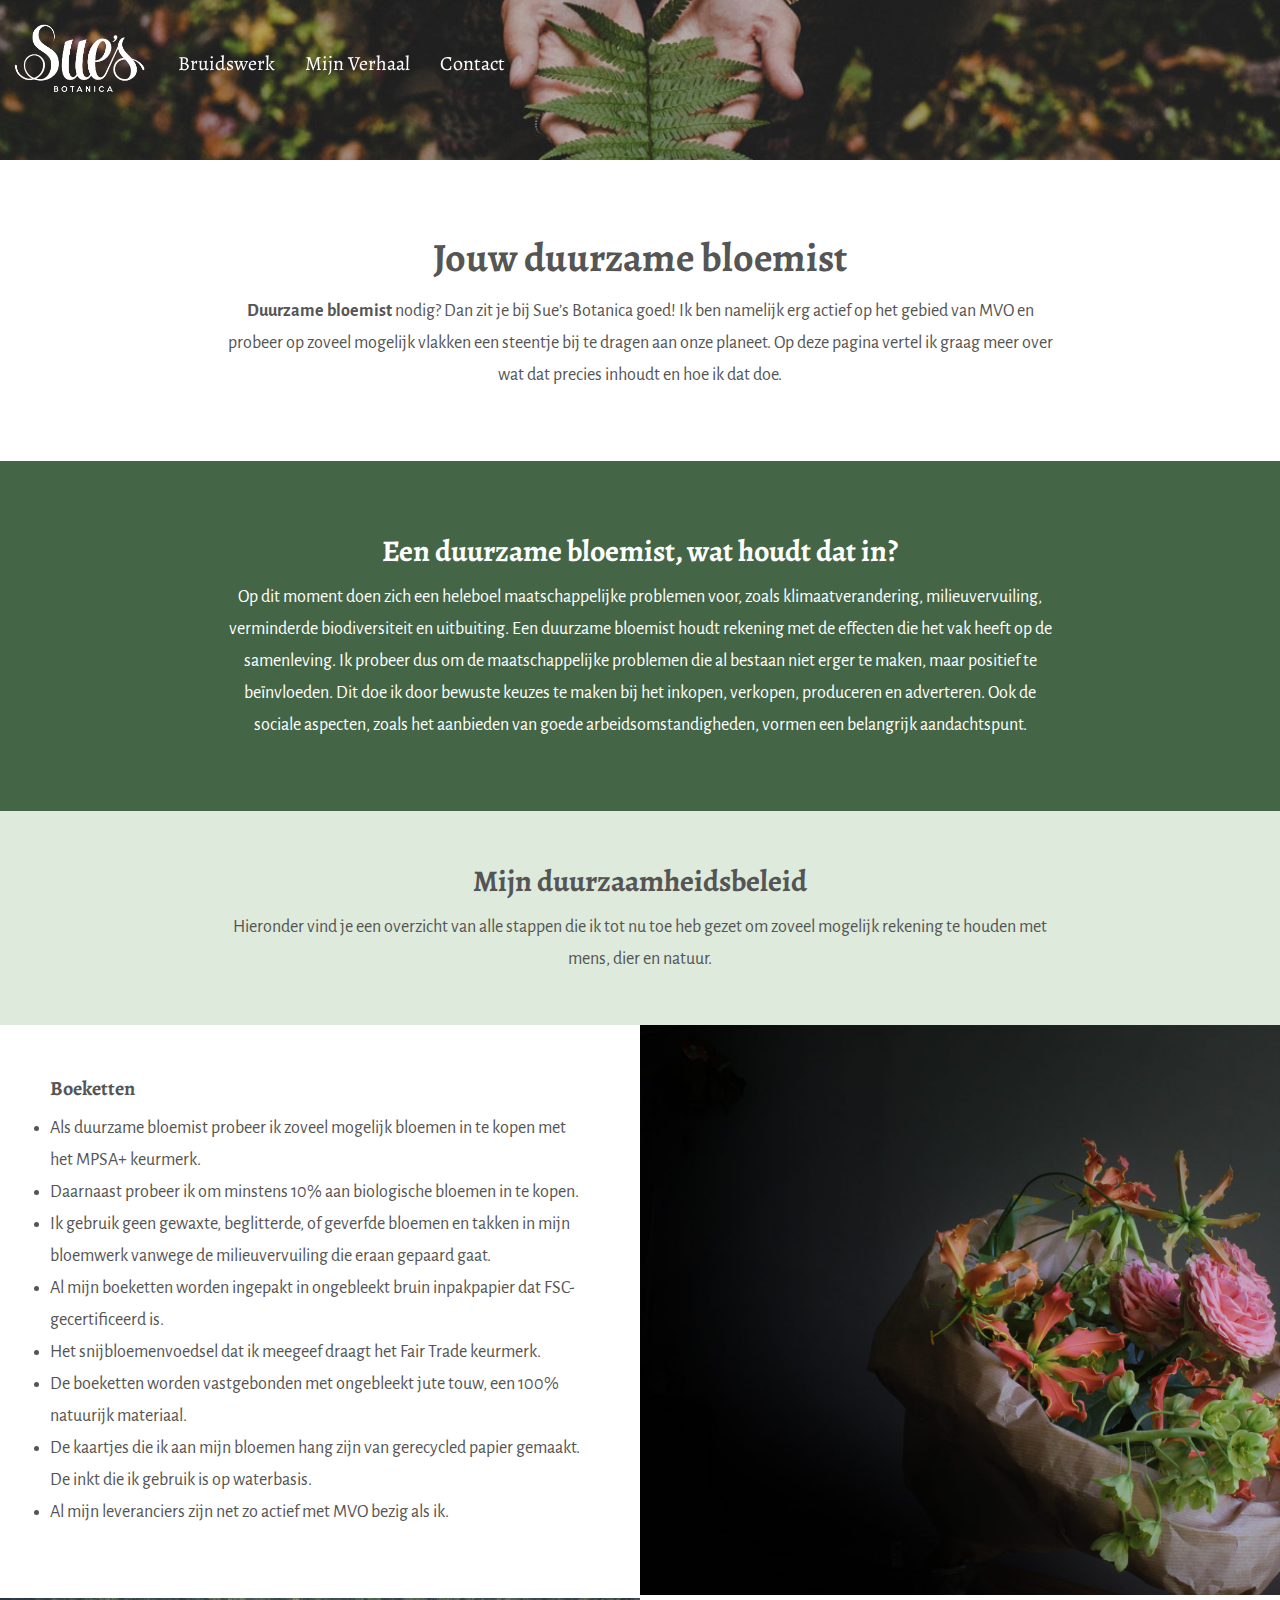
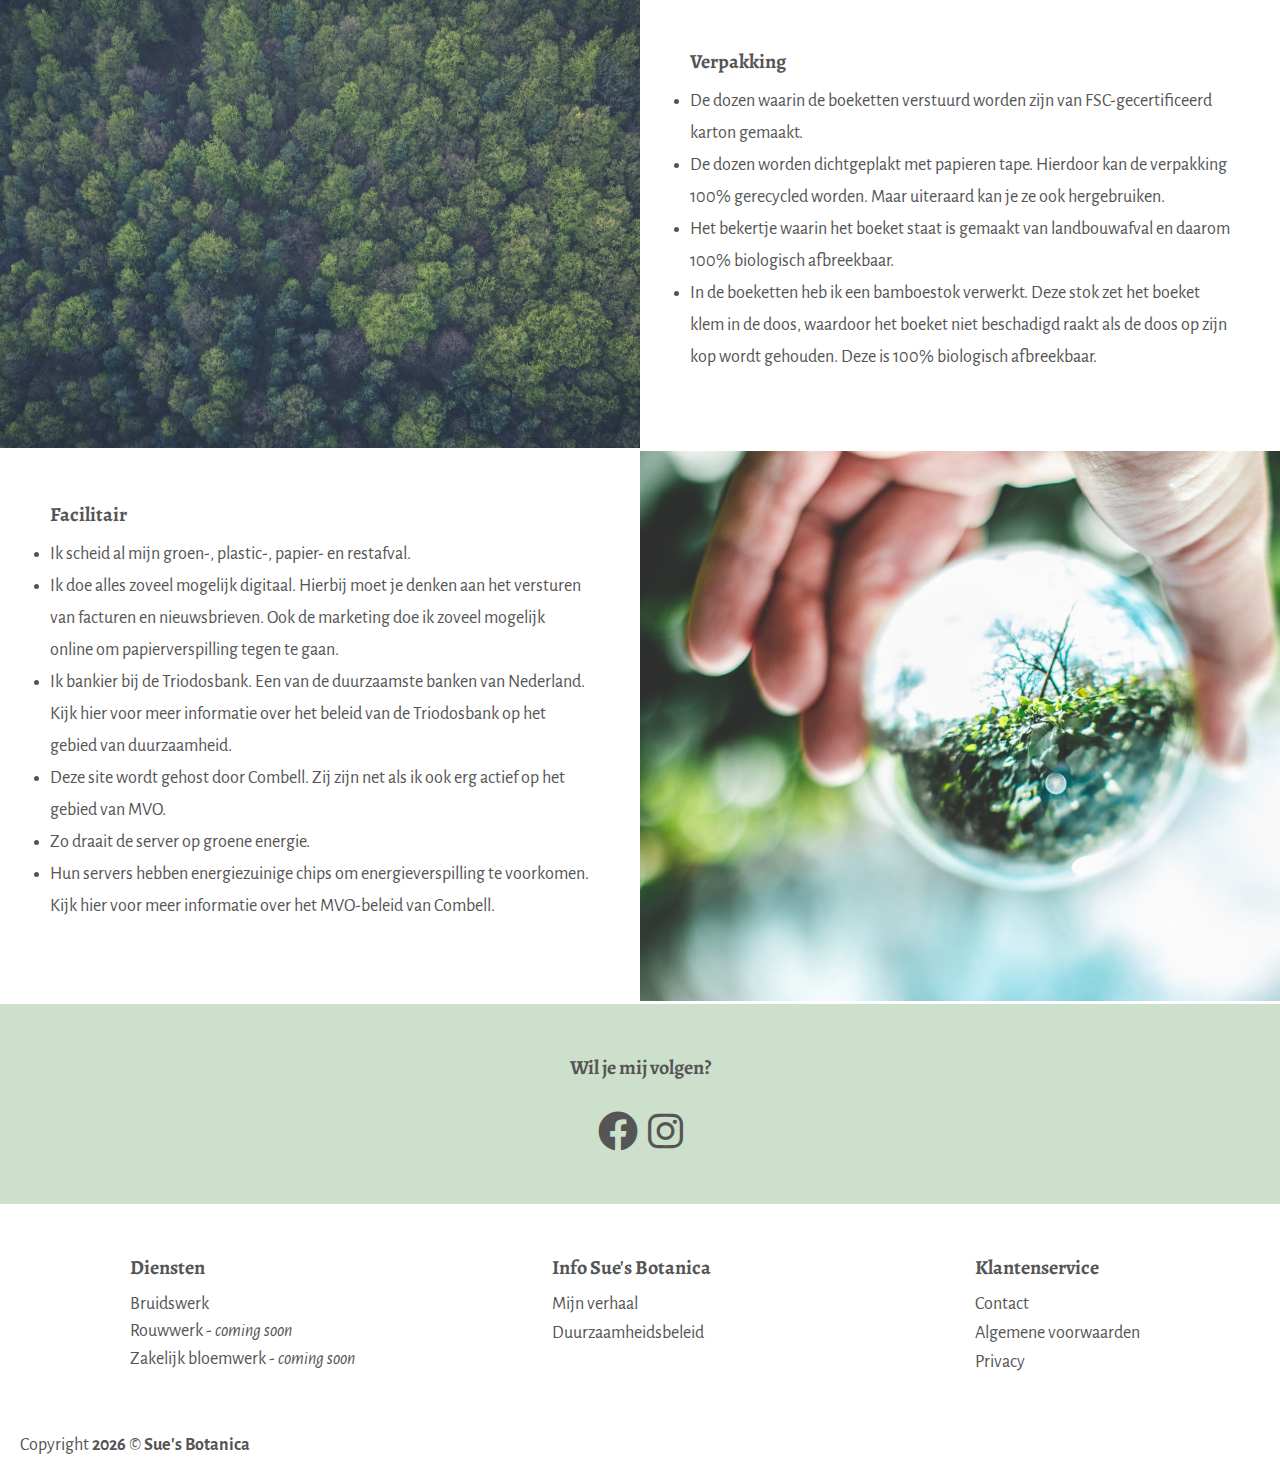
<file: Duurzame_bloemist/index.html>
<!DOCTYPE html>
<html>
    <head>
        <meta charset="UTF-8">
        <title>Sue&apos;s Botanica - Duurzame bloemist</title>
        <link href="../general_styles.css" rel="stylesheet">
        <link href="../Duurzame_bloemist/styles.css" rel="stylesheet">
        <link rel="preconnect" href="https://fonts.googleapis.com"> 
        <link rel="preconnect" href="https://fonts.gstatic.com" crossorigin> 
        <link href="https://fonts.googleapis.com/css2?family=Alegreya&family=Alegreya+Sans&family=Montserrat&display=swap" rel="stylesheet">
        <link rel="stylesheet" href="https://cdnjs.cloudflare.com/ajax/libs/font-awesome/6.0.0/css/all.min.css" integrity="sha512-9usAa10IRO0HhonpyAIVpjrylPvoDwiPUiKdWk5t3PyolY1cOd4DSE0Ga+ri4AuTroPR5aQvXU9xC6qOPnzFeg==" crossorigin="anonymous" referrerpolicy="no-referrer">
  </head>

  <!----------- Header ----------->
    <body>
        <header id="navbar">
            <nav>
                <ul>
                    <li class="menuItem"><a href="../index.html"><img id="logo1" src="../Images/Logo Website-Header Wit.png" alt="logo"><img id="logo2" src="../Images/Logo Website-Header Zwart.png" alt="logo" hidden></a></li>
                    <li class="menuItem"><a href="../Bruidswerk/index.html">Bruidswerk</a></li>
                    <li class="menuItem"><a href="../Mijn_verhaal/index.html">Mijn Verhaal</a></li>
                    <li class="menuItem"><a href="../Contact/index.html">Contact</a></li>
                </ul>
            </nav>
        </header>

        <main>
        <!----------- Banner ----------->
            <section>
                <div class="bannerContainer">
                    <img class="banner" src="../Duurzame_bloemist/Images/Duurzame-bloemist-1199x800.jpeg">
                    <div class="banner-overlay"></div>
                </div>
            </section>

            <!----------- Duurzame bloemist ----------->
            <section class ="duurzameBloemist">
                <div class="content-container">
                    <h1>Jouw duurzame bloemist</h1>
                <p><span class="bold">Duurzame bloemist</span> nodig? Dan zit je bij Sue’s Botanica goed! Ik ben namelijk erg actief op het gebied van MVO en probeer op zoveel mogelijk vlakken een steentje bij te dragen aan onze planeet. Op deze pagina vertel ik graag meer over wat dat precies inhoudt en hoe ik dat doe.</p>
                </div>

                <div class="groen">
                    <div class="content-container">
                        <h2>Een duurzame bloemist, wat houdt dat in?</h2>
                    <p>Op dit moment doen zich een heleboel maatschappelijke problemen voor, zoals klimaatverandering, milieuvervuiling, verminderde biodiversiteit en uitbuiting. Een duurzame bloemist houdt rekening met de effecten die het vak heeft op de samenleving. Ik probeer dus om de maatschappelijke problemen die al bestaan niet erger te maken, maar positief te beïnvloeden. Dit doe ik door bewuste keuzes te maken bij het inkopen, verkopen, produceren en adverteren. Ook de sociale aspecten, zoals het aanbieden van goede arbeidsomstandigheden, vormen een belangrijk aandachtspunt.</p>
                    </div>
                </div>
                
            </section>

             <!----------- Duurzaamheidsbeleid ----------->
            <section class="duurzaamheidsbeleid">
                <div class="lichtgroen">
                    <div class="content-container">
                        <h2>Mijn duurzaamheidsbeleid</h2>
                    <p>Hieronder vind je een overzicht van alle stappen die ik tot nu toe heb gezet om zoveel mogelijk rekening te houden met mens, dier en natuur.</p>
                    </div> 
                </div>
               

                <div class="flex-container">
                    <div class="item-container boeketten">
                        <h3>Boeketten</h3>
                        <ul>
                            <li>Als duurzame bloemist probeer ik zoveel mogelijk bloemen in te kopen met het  MPSA+ keurmerk.</li>
                            <li>Daarnaast probeer ik om minstens 10% aan biologische bloemen in te kopen.</li>
                            <li>Ik gebruik geen gewaxte, beglitterde, of geverfde bloemen en takken in mijn bloemwerk vanwege de milieuvervuiling die eraan gepaard gaat. </li>
                            <li>Al mijn boeketten worden ingepakt in ongebleekt bruin inpakpapier dat FSC-gecertificeerd is. </li>
                            <li>Het snijbloemenvoedsel dat ik meegeef draagt het Fair Trade keurmerk.</li>
                            <li>De boeketten worden vastgebonden met ongebleekt jute touw, een 100% natuurijk materiaal.</li>
                            <li>De kaartjes die ik aan mijn bloemen hang zijn van gerecycled papier gemaakt. De inkt die ik gebruik is op waterbasis. </li>
                            <li>Al mijn leveranciers zijn net zo actief met MVO bezig als ik.</li>
                        </ul>
                    </div>
                    <figure>
                        <img class="boeketten"src="../Duurzame_bloemist/Images/Sues-veldboeket-1200x800.jpeg" alt="FSC-bos">
                    </figure>
                </div>
                <div class="flex-container">
                    <figure>
                        <img class="verpakking"src="../Duurzame_bloemist/Images/FSC-bos-1200x800.jpeg" alt="FSC-bos">
                    </figure>
                    <div class="item-container verpakking">
                        <h3>Verpakking</h3>
                        <ul>
                            <li>De dozen waarin de boeketten verstuurd worden zijn van FSC-gecertificeerd karton gemaakt. </li>
                            <li>De dozen worden dichtgeplakt met papieren tape. Hierdoor kan de verpakking 100% gerecycled worden. Maar uiteraard kan je ze ook hergebruiken.</li>
                            <li>Het bekertje waarin het boeket staat is gemaakt van landbouwafval en daarom 100% biologisch afbreekbaar.</li>
                            <li>In de boeketten heb ik een bamboestok verwerkt. Deze stok zet het boeket klem in de doos, waardoor het boeket niet beschadigd raakt als de doos op zijn kop wordt gehouden. Deze is 100% biologisch afbreekbaar.</li>
                        </ul>
                    </div>
                </div>
                <div class="flex-container">
                    <div class="item-container facilitair">
                        <h3>Facilitair</h3>
                        <ul>
                            <li>Ik scheid al mijn groen-, plastic-, papier- en restafval.</li>
                            <li>Ik doe alles zoveel mogelijk digitaal. Hierbij moet je denken aan het versturen van facturen en nieuwsbrieven. Ook de marketing doe ik zoveel mogelijk online om papierverspilling tegen te gaan.</li>
                            <li>Ik bankier bij de Triodosbank. Een van de duurzaamste banken van Nederland. Kijk hier voor meer informatie over het beleid van de Triodosbank op het gebied van duurzaamheid.</li>
                            <li>Deze site wordt gehost door Combell. Zij zijn net als ik ook erg actief op het gebied van MVO.</li>
                            <ul>
                                <li>Zo draait de server op groene energie.</li>
                                <li>Hun servers hebben energiezuinige chips om energieverspilling te voorkomen.</li>
                            </ul>
                        </ul>
                        <p>Kijk hier voor meer informatie over het MVO-beleid van Combell.</p>
                        <img class="hosting-icon" src="../Duurzame_bloemist/Images/www.suesbotanica.nl_.png" alt="duurzame hosting icoon">
                    </div>
                    <figure>
                        <img class="facilitair" src="../Duurzame_bloemist/Images/MVO-1200x800.jpeg" alt="FSC-bos">
                    </figure>
                </div>
            </section>
               
            

       </main>

       <!----------- Footer ----------->
      <footer>
          <!----- Social media ----->
            <section class="socialmedia">
                <h3>Wil je mij volgen?</h3>
                <ul>
                    <li><a><i class="fa-brands fa-facebook fa-4x" id="facebook"></i></a></li>
                    <li><a><i class="fa-brands fa-instagram fa-4x" id="instagram"></i></a></li>
                </ul>
            </section>

            <!----- Footer menu ----->
            <section class="footer-menu">
                <div class="menu-container"> 
                    <h3>Diensten</h3>
                    <a class="menuLink" href="../Bruidswerk/index.html">Bruidswerk</a>
                    <p>Rouwwerk - <span class="italics">coming soon</span></p>
                    <p>Zakelijk bloemwerk - <span class="italics">coming soon</span></p>
                </div>
                <div class="menu-container">
                    <h3>Info Sue&apos;s Botanica</h3>
                    <a class="menuLink" href="../Mijn_verhaal/index.html">Mijn verhaal</a>
                    <a class="menuLink" href="../Duurzame_bloemist/index.html">Duurzaamheidsbeleid</a>
                </div>
                <div class="menu-container">
                    <h3>Klantenservice</h3>
                    <a href="../Contact/index.html" class="menuLink">Contact</a>
                    <a class="menuLink" href="../Algemene_voorwaarden/index.html">Algemene voorwaarden</a>
                    <a class="menuLink" href="../Privacy/index.html">Privacy</a>
                </div>
            </section>

            <!----- Copyright ----->
            <section class="copyright">
                <p>Copyright <span id="year">2022</span> © <span>Sue&apos;s Botanica</span></p>
            </section>
      </footer>
  </body>
  <script src="../script.js"></script>
</html>
</file>
<file: general_styles.css>
/* ---------- General Styles ---------- */

* {
  padding: 0;
  margin: 0;
  box-sizing: border-box;
}

html {
  font-size: 62.5%;
  font-family: "Alegreya sans", "monospace", "sans serif";
  text-align: center;
  color: rgb(85, 85, 85);
}

h1, h2, h3, h4, h5, h6 {
  font-family: "Alegreya";
  margin-bottom: 1rem;
}

h1 {
  font-size: 4rem;
  text-align: center;
}

h2 {
  font-size: 3rem;
}

h3 {
  font-size: 2rem;
}

p, li  {
  font-size: 1.8rem;
  line-height: 3.2rem;
}

a {
  cursor: pointer;
  text-decoration: none;
}

a:visited,
a:active,
a:link {
    color: white;
}

body {
  width: 100vw;
  height: 100vh;
}

/* ---------- Styles ---------- */

.italics {
  font-style: italic;
}

.bold {
font-weight: bold;
}



/* ---------- Header ---------- */

nav {
display: flex;
flex-direction: row;
align-items: center;
position: fixed;
z-index: 3;
width: 100vw;
background: transparent;
}

#logo1 {
width: 138px;
height: 77px;
background: transparent;
}

#logo2 {
display: none;
}

nav ul {
display: flex;
flex-direction: row;
align-items: center;
}

.menuItem {
padding: 20px 20px 0px 10px;
list-style-type: none;
font-family: Alegreya;
font-size: 2rem;
color: white !important;
}

/* ---------- Nav Scrolling Active ---------- */

.scroll-active nav {
background-color: white;
width: 100vw;
box-shadow: 0 3px 1rem rgba(0,0,0,.1);
transition: background-color 1s ease;
}

.scroll-active nav a {
color: rgb(85, 85, 85);
}

.scroll-active #logo1 {
display: none;
}

.scroll-active #logo2 {
width: 138px;
height: 77px;
background: transparent;
display: inline-block;
}



/* ---------- Banner ---------- */

.bannerContainer {
  position: relative;
  width: 100vw;
  height: 16rem;
  overflow: hidden;
}

.banner {
  width: 100vw;
  height: auto;
  z-index: 0;
  display: block;
  transform: translateY(-18em);
}

.banner-overlay {
  position: absolute;
  z-index: 1;
  top: 0;
  bottom: 0;
  left: 0;
  right: 0;
  background-color: rgba(0,0,0,0.2);
  background-size: cover; 
}


  
  /* ---------- Footer ---------- */
  
  .socialmedia {
    width: 100vw;
    height: 20rem;
    text-align: center;
  }

  footer h3 {
    font-size: 2rem;
    padding-top: 5rem;
  }

  footer ul {
   display: flex;
   flex-direction: row;
   justify-content: center;
   align-items: center;
  }

  footer ul li {
   list-style-type: none;
   margin: 2rem 5px 0px 5px;
  }

  .socialmedia i {
    font-size: 4rem;
  }

  /* ----- footer menu ----- */

  .footer-menu {
    display: flex;
    flex-direction: row;
    margin: 0px auto;
    background-color: rgba(120, 170, 115, 0.37);
  }

  .menu-container {
    width: 33%;
    display: flex;
    flex-direction: column;
    justify-items: center;
  }

  .menu-container h3 {
    font-size: 2rem;
    text-align: left;
    margin-bottom: 5px;
    margin-left: 13rem;
  }

  .menu-container a {
    font-size: 1.8rem;
    text-align: left;
    padding-top: 7px;
    margin-left: 13rem;
  }

  .menuLink:active,
  .menuLink:link, .menuLink:visited {
    color: rgb(85, 85, 85)
  }

  .menuLink:hover {
   color: #48bbb0;
 }

  .menu-container p {
   margin-left: 13rem;
   text-align: start;
  }

  .menu-container p:last-of-type {
    transform: translateY(-4px);
  }

  /* ----- Copyright ----- */

  .copyright {
   background-color: rgba(120, 170, 115, 0.37);
   padding-top: 3rem;
   text-align: start;
  }

  .copyright p {
    padding: 2rem;
  }

  .copyright span {
    font-weight: bold;
  }
</file>
<file: Duurzame_bloemist/styles.css>
/*---------- Banner ----------*/
.banner {
    transform: translateY(-35rem);
}


/*---------- Duurzame bloemist ----------*/

.duurzameBloemist {
    margin: 7rem auto 0px auto;
}

.content-container {
    width: 65vw;
    margin: 0px auto;
}

.groen {
    width: 100vw;
    margin-top: 7rem;
    background-color: rgb(69, 102, 70);
}

.groen h2 {
    padding-top: 7rem;
    color: white;
}

.groen p {
    padding-bottom: 7rem;
    color: white;
}


/*---------- Duurzaamheidsbeleid ----------*/

.duurzaamheidsbeleid .content-container {
    padding-top: 5rem;
    padding-bottom: 5rem;
}

.lichtgroen {
    background-color: rgba(120, 170, 115, 0.25);
}


.flex-container {
    display: flex;
    flex-direction: row;
}

.item-container {
    width: 50vw;
    height: 50rem;
    padding: 5rem;
}

.item-container h3,
.item-container li,
.item-container p {
    text-align: start;
}

li {
    list-style-type: disc;
}

figure {
    width: 50vw;
    overflow: hidden;
}

img {
    width: auto;
}

.boeketten {
    height: 57rem;
}

img .boeketten {
    transform: translateX(-50rem);
}

.verpakking {
    height: 45rem;
}

.facilitair {
    height: 55rem;
}

.hosting-icon {
    display: none;
    width: 30rem;
    margin-top: 2rem;
}



/*---------- Footer ----------*/

.socialmedia {
    background-color: rgba(120, 170, 115, 0.37);
}

.footer-menu,
.copyright {
    background-color: white;
}
</file>
